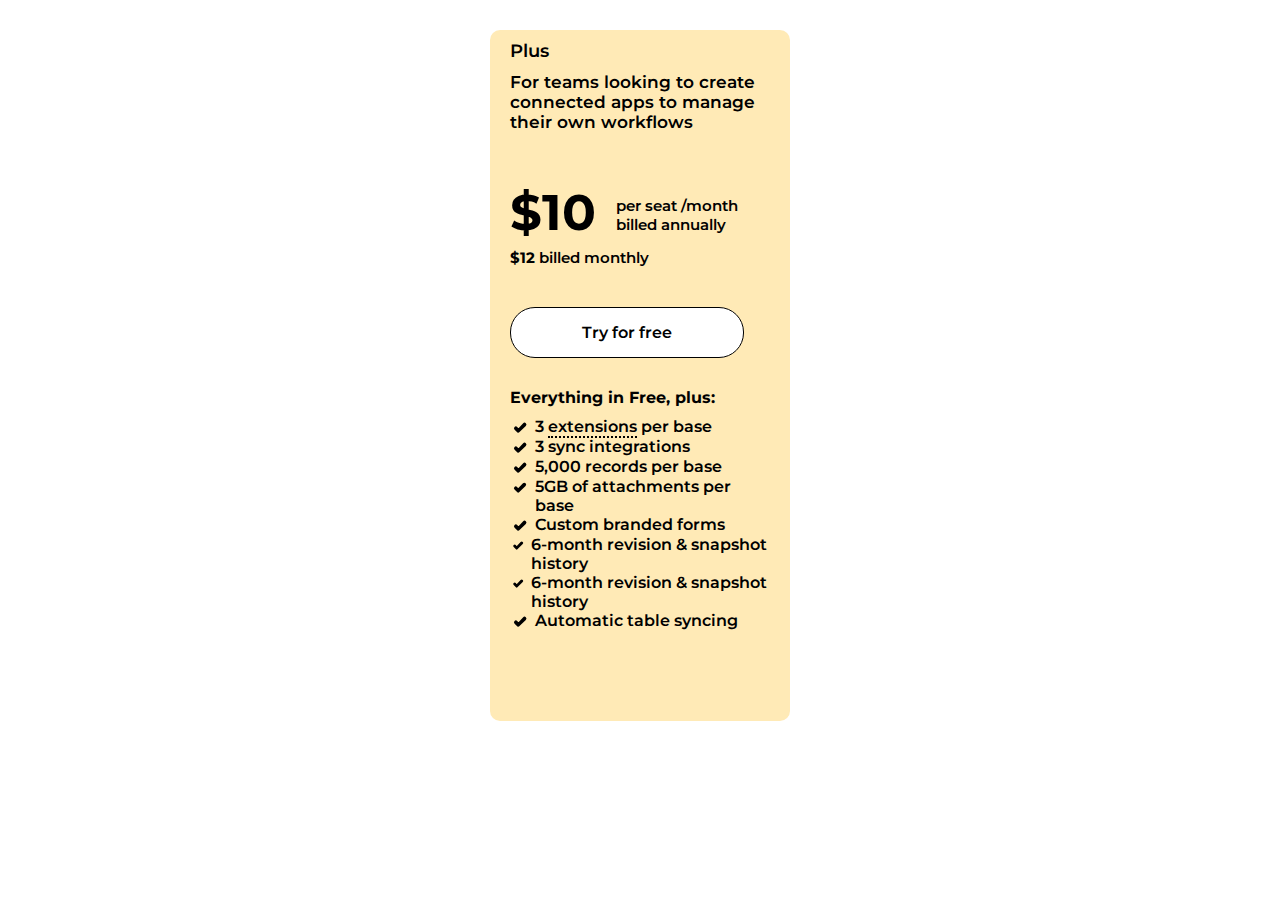
<file: index.html>
<!DOCTYPE html>
<html lang="en">
  <head>
    <meta charset="UTF-8" />
    <meta http-equiv="X-UA-Compatible" content="IE=edge" />
    <meta name="viewport" content="width=device-width, initial-scale=1.0" />
    <link rel="preconnect" href="https://fonts.googleapis.com" />
    <link rel="preconnect" href="https://fonts.gstatic.com" crossorigin />
    <link
      href="https://fonts.googleapis.com/css2?family=Montserrat:wght@400;500;600;700;800;900&display=swap"
      rel="stylesheet"
    />
    <link rel="stylesheet" href="style.css" />
    <title>Pricing Card</title>
  </head>
  <body>
    <div class="card">
      <h1 class="title">Plus</h1>
      <p class="sub-title">
        For teams looking to create connected apps to manage their own workflows
      </p>
      <div class="card-box">
        <h1 class="price">$10</h1>
        <h2 class="month">
          per seat /month <br />
          billed annually
        </h2>
      </div>
      <h2 class="month bill"><span class="s-bill">$12</span> billed monthly</h2>
      <a href="#" class="btn">Try for free</a>
      <h2 class="plan">Everything in Free, plus:</h2>
      <ul class="card-item">
        <li class="card-list">
          <svg
            width="20"
            height="20"
            viewBox="0 0 16 16"
            class="icon"
            style="shape-rendering: geometricprecision"
          >
            <path
              fill-rule="evenodd"
              fill="currentColor"
              d="M5.944 12.305a1.031 1.031 0 0 0 1.433-.009l5.272-5.181A1.483 1.483 0 0 0 12.661 5a1.468 1.468 0 0 0-2.109.025L7.008 8.701a.465.465 0 0 1-.685-.01l-.587-.641A1.42 1.42 0 0 0 3.661 8a1.473 1.473 0 0 0 .017 2.106l2.266 2.199z"
            ></path>
          </svg>
          <p class="card-title">3 <span class="s-extension">extensions</span> per base</p>
        </li>
        <li class="card-list">
          <svg
            width="20"
            height="20"
            viewBox="0 0 16 16"
            class="icon"
            style="shape-rendering: geometricprecision"
          >
            <path
              fill-rule="evenodd"
              fill="currentColor"
              d="M5.944 12.305a1.031 1.031 0 0 0 1.433-.009l5.272-5.181A1.483 1.483 0 0 0 12.661 5a1.468 1.468 0 0 0-2.109.025L7.008 8.701a.465.465 0 0 1-.685-.01l-.587-.641A1.42 1.42 0 0 0 3.661 8a1.473 1.473 0 0 0 .017 2.106l2.266 2.199z"
            ></path>
          </svg>
          <p class="card-title">3 sync integrations</p>
        </li>
        <li class="card-list">
          <svg
            width="20"
            height="20"
            viewBox="0 0 16 16"
            class="icon"
            style="shape-rendering: geometricprecision"
          >
            <path
              fill-rule="evenodd"
              fill="currentColor"
              d="M5.944 12.305a1.031 1.031 0 0 0 1.433-.009l5.272-5.181A1.483 1.483 0 0 0 12.661 5a1.468 1.468 0 0 0-2.109.025L7.008 8.701a.465.465 0 0 1-.685-.01l-.587-.641A1.42 1.42 0 0 0 3.661 8a1.473 1.473 0 0 0 .017 2.106l2.266 2.199z"
            ></path>
          </svg>
          <p class="card-title">5,000 records per base</p>
        </li>
        <li class="card-list">
          <svg
            width="20"
            height="20"
            viewBox="0 0 16 16"
            class="icon"
            style="shape-rendering: geometricprecision"
          >
            <path
              fill-rule="evenodd"
              fill="currentColor"
              d="M5.944 12.305a1.031 1.031 0 0 0 1.433-.009l5.272-5.181A1.483 1.483 0 0 0 12.661 5a1.468 1.468 0 0 0-2.109.025L7.008 8.701a.465.465 0 0 1-.685-.01l-.587-.641A1.42 1.42 0 0 0 3.661 8a1.473 1.473 0 0 0 .017 2.106l2.266 2.199z"
            ></path>
          </svg>
          <p class="card-title">5GB of attachments per base</p>
        </li>
        <li class="card-list">
          <svg
            width="20"
            height="20"
            viewBox="0 0 16 16"
            class="icon"
            style="shape-rendering: geometricprecision"
          >
            <path
              fill-rule="evenodd"
              fill="currentColor"
              d="M5.944 12.305a1.031 1.031 0 0 0 1.433-.009l5.272-5.181A1.483 1.483 0 0 0 12.661 5a1.468 1.468 0 0 0-2.109.025L7.008 8.701a.465.465 0 0 1-.685-.01l-.587-.641A1.42 1.42 0 0 0 3.661 8a1.473 1.473 0 0 0 .017 2.106l2.266 2.199z"
            ></path>
          </svg>
          <p class="card-title">Custom branded forms</p>
        </li>
        <li class="card-list">
          <svg
            width="20"
            height="20"
            viewBox="0 0 16 16"
            class="icon"
            style="shape-rendering: geometricprecision"
          >
            <path
              fill-rule="evenodd"
              fill="currentColor"
              d="M5.944 12.305a1.031 1.031 0 0 0 1.433-.009l5.272-5.181A1.483 1.483 0 0 0 12.661 5a1.468 1.468 0 0 0-2.109.025L7.008 8.701a.465.465 0 0 1-.685-.01l-.587-.641A1.42 1.42 0 0 0 3.661 8a1.473 1.473 0 0 0 .017 2.106l2.266 2.199z"
            ></path>
          </svg>
          <p class="card-title">6-month revision & snapshot history</p>
        </li>
        <li class="card-list">
          <svg
            width="20"
            height="20"
            viewBox="0 0 16 16"
            class="icon"
            style="shape-rendering: geometricprecision"
          >
            <path
              fill-rule="evenodd"
              fill="currentColor"
              d="M5.944 12.305a1.031 1.031 0 0 0 1.433-.009l5.272-5.181A1.483 1.483 0 0 0 12.661 5a1.468 1.468 0 0 0-2.109.025L7.008 8.701a.465.465 0 0 1-.685-.01l-.587-.641A1.42 1.42 0 0 0 3.661 8a1.473 1.473 0 0 0 .017 2.106l2.266 2.199z"
            ></path>
          </svg>
          <p class="card-title">6-month revision & snapshot history</p>
        </li>
        <li class="card-list">
          <svg
            width="20"
            height="20"
            viewBox="0 0 16 16"
            class="icon"
            style="shape-rendering: geometricprecision"
          >
            <path
              fill-rule="evenodd"
              fill="currentColor"
              d="M5.944 12.305a1.031 1.031 0 0 0 1.433-.009l5.272-5.181A1.483 1.483 0 0 0 12.661 5a1.468 1.468 0 0 0-2.109.025L7.008 8.701a.465.465 0 0 1-.685-.01l-.587-.641A1.42 1.42 0 0 0 3.661 8a1.473 1.473 0 0 0 .017 2.106l2.266 2.199z"
            ></path>
          </svg>
          <p class="card-title">Automatic table syncing</p>
        </li>
      </ul>
    </div>
  </body>
</html>
</file>
<file: style.css>
* {
    padding: 0;
    margin: 0;
    box-sizing: border-box;
}

html {
    font-family: 'Montserrat', sans-serif;
}

.card {
    background-color: #ffeab6;
    padding: 10px 20px;
    width: 300px;
    border-radius: 10px;
    -webkit-border-radius: 10px;
    -moz-border-radius: 10px;
    -ms-border-radius: 10px;
    -o-border-radius: 10px;
    margin: 30px auto;
}

.title {
    font-size: 18px;
    font-weight: 600;
}

.sub-title {
    font-size: 17px;
    font-weight: 600;
    padding-bottom: 50px;
    padding-top: 10px;
}

.card-box {
    display: flex;
}

.price {
    font-size: 50px;
    padding-right: 20px;
}

.month {
    font-size: 15px;
    font-weight: 600;
    padding-top: 5px;
    align-self: center;
}

.bill {
    margin-bottom: 40px;
}

.s-bill {
    font-weight: 700;
}

.btn {
    border-radius: 25px;
    -webkit-border-radius: 25px;
    -moz-border-radius: 25px;
    -ms-border-radius: 25px;
    -o-border-radius: 25px;
    text-decoration: none;
    border: 1px solid black;
    padding: 15px 40px;
    color: black;
    background-color: #fff;
    font-weight: 600;
    width: 90%;
    display: block;
    text-align: center;
}

.plan {
    margin-top: 30px;
    font-size: 16px;
    padding-bottom: 10px;
}

.card-item {
    margin-bottom: 80px;
}

.card-list {
    list-style: none;
    display: flex;
}

.card-title {
    padding-left: 5px;
    font-weight: 600;
}

.s-extension {
    border-bottom: 2px dotted #000;
}
</file>
